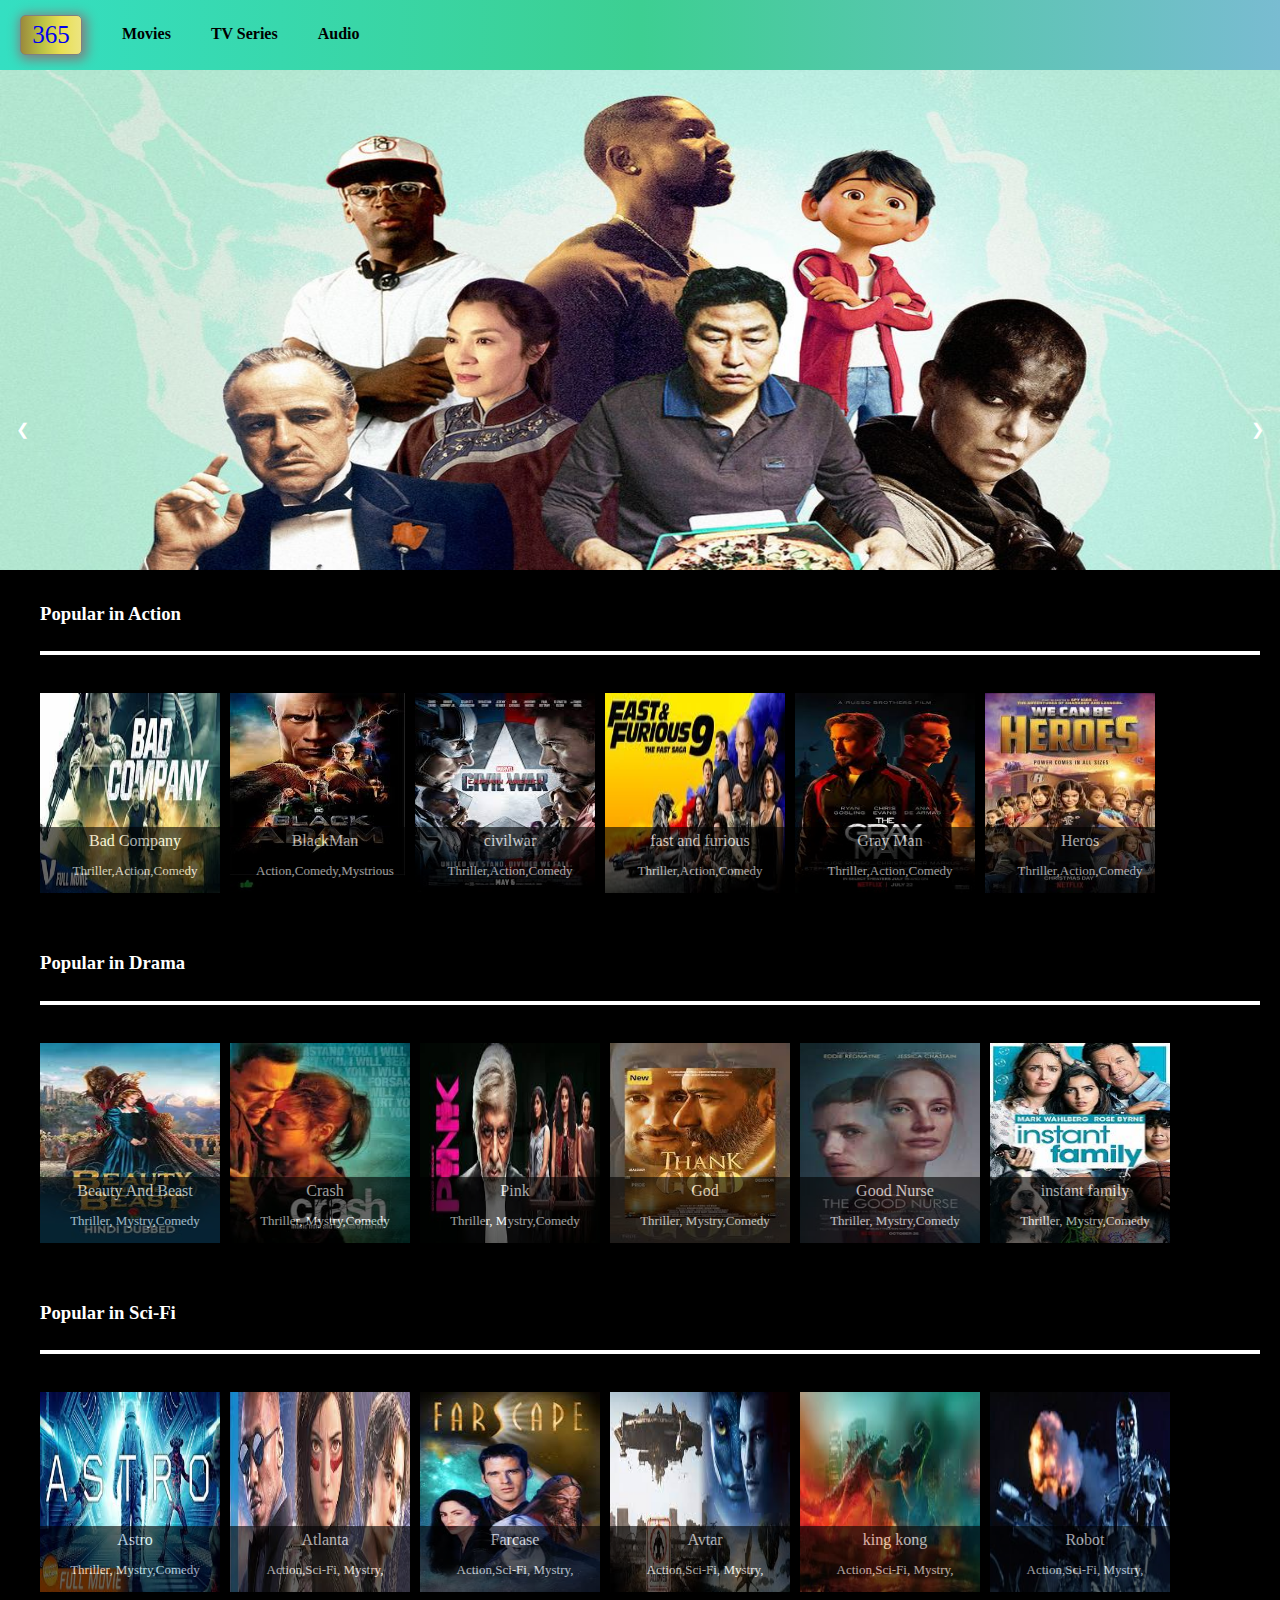
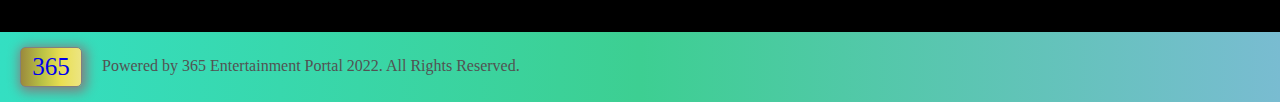
<file: 365movies/index.html>
<!DOCTYPE html>
<html lang="en">
<head>
    <meta charset="UTF-8">
    <meta http-equiv="X-UA-Compatible" content="IE=edge">
    <link rel="stylesheet" href="index.css" >
    <meta name="viewport" content="width=device-width, initial-scale=1.0">
    <title>365Movies</title>
</head>
<body>
    <header>
        <nav class="anime">
            <a href="index.html" class="logo">365</a>
            <div class="nav-link">
                <a href="movie.html">Movies</a>
                <a href="#">TV Series</a>
                <a href="#">Audio</a>
            </div>
           
        </nav>
    </header>

    
    <div>
        <!-- Image slides show -->        
        <div class="slideshow-container">
                <div class="mySlides">
                    <img src="image1.jpg" height="500px" width="100%" >
                </div>

                <div class="mySlides">
                    <img src="image2.jpg" height="500px" width="100%" >
                </div>

                <div class="mySlides">
                    <img src="image3.jpg" height="500px" width="100%" >
                </div>
            </div>
            
            <!-- left and right coltrols -->
                <a class="prev" onclick="plusSlides(-1)">
                    &#10094;
                </a>

                <a class="next" onclick="plusSlides(1)">
                    &#10095;
                </a>
        </div>

        <div class="movies">
            <h3>Popular in Action</h3>
            <hr>
            
            <div class="movies-container"> 
             <div class="movies-details">
                <img src="action/badcompany.jpeg" >
                <div class="movie-name">
                    <label>Bad Company</label>
                    <p>Thriller,Action,Comedy</p>
                </div>
            </div>
            <div class="movies-details">
                <img src="action/BlackMan.jpeg" >
                <div class="movie-name">
                    <label>BlackMan</label>
                    <p>Action,Comedy,Mystrious</p>
                </div>
            </div>
            <div class="movies-details">
                <img src="action/civilwar.jpeg" >
                <div class="movie-name">
                    <label>civilwar</label>
                    <p>Thriller,Action,Comedy</p>
                </div>
            </div>
            <div class="movies-details">
                <img src="action/fastandfurious.jpeg" >
                <div class="movie-name">
                    <label>fast and furious</label>
                    <p>Thriller,Action,Comedy</p>
                </div>
            </div>
            <div class="movies-details">
                <img src="action//grayman.jpeg" >
                <div class="movie-name">
                    <label>Gray Man</label>
                    <p>Thriller,Action,Comedy</p>
                </div>
            </div>
            <div class="movies-details">
                <img src="action//heros.jpeg" >
                <div class="movie-name">
                    <label>Heros</label>
                    <p>Thriller,Action,Comedy</p>
                </div>
            </div>
        </div>
        
    </div>


        <div class="movies">
            <h3>Popular in Drama</h3>
            <hr>
            <div class="movies-container">
            <div class="movies-details">
                <img src="drama/beautyAndBeast.jpeg" >
                <div class="movie-name">
                    <label>Beauty And Beast</label>
                    <p>Thriller, Mystry,Comedy</p>
                </div>
            </div>
            <div class="movies-details">
                <img src="drama/Crash.jpeg" >
                <div class="movie-name">
                    <label>Crash</label>
                    <p>Thriller, Mystry,Comedy</p>
                </div>
            </div>
            <div class="movies-details">
                <img src="drama/pink.jpeg" >
                <div class="movie-name">
                    <label>Pink</label>
                    <p>Thriller, Mystry,Comedy</p>
                </div>
            </div>
            <div class="movies-details">
                <img src="drama/god.jpeg" >
                <div class="movie-name">
                    <label>God</label>
                    <p>Thriller, Mystry,Comedy</p>
                </div>
            </div>
            <div class="movies-details">
                <img src="drama/goodnurse.jpeg" >
                <div class="movie-name">
                    <label>Good Nurse</label>
                    <p>Thriller, Mystry,Comedy</p>
                </div>
            </div>
            <div class="movies-details">
                <img src="drama/instantfamily.jpeg" >
                <div class="movie-name">
                    <label>instant family</label>
                    <p>Thriller, Mystry,Comedy</p>
                </div>
            </div>
        </div>
        
    </div>

        <div class="movies">
            <h3>Popular in Sci-Fi</h3>
            <hr>
            <div class="movies-container">
            <div class="movies-details">
                <img src="scific/astro.jpeg" >
                <div class="movie-name">
                    <label>Astro</label>
                    <p>Thriller, Mystry,Comedy</p>
                </div>
            </div>
            <div class="movies-details">
                <img src="scific/atlanta.jpeg" >
                <div class="movie-name">
                    <label>Atlanta</label>
                    <p>Action,Sci-Fi, Mystry,</p>
                </div>
            </div>
            <div class="movies-details">
                <img src="scific/farcase.jpeg" >
                <div class="movie-name">
                    <label>Farcase</label>
                    <p>Action,Sci-Fi, Mystry,</p>
                </div>
            </div>
            <div class="movies-details">
                <img src="scific/avtar.jpeg" >
                <div class="movie-name">
                    <label>Avtar</label>
                    <p>Action,Sci-Fi, Mystry,</p>
                </div>
            </div>
            <div class="movies-details">
                <img src="scific/kingkong.jpeg" >
                <div class="movie-name">
                    <label>king kong</label>
                    <p>Action,Sci-Fi, Mystry,</p>
                </div>
            </div>
            <div class="movies-details">
                <img src="scific/robot.jpeg" >
                <div class="movie-name">
                    <label>Robot</label>
                    <p>Action,Sci-Fi, Mystry,</p>
                </div>
            </div>
        </div>
    </div>


    </div>

    <footer class="anime">
        <a href="index.html" class="logo">365</a>
        <label>Powered by 365 Entertainment Portal 2022. All Rights Reserved.</label>
    </footer>

    <!-- JavaScript for slide show -->
    <script src="index.js">
    </script>
</body>
</html>
</file>
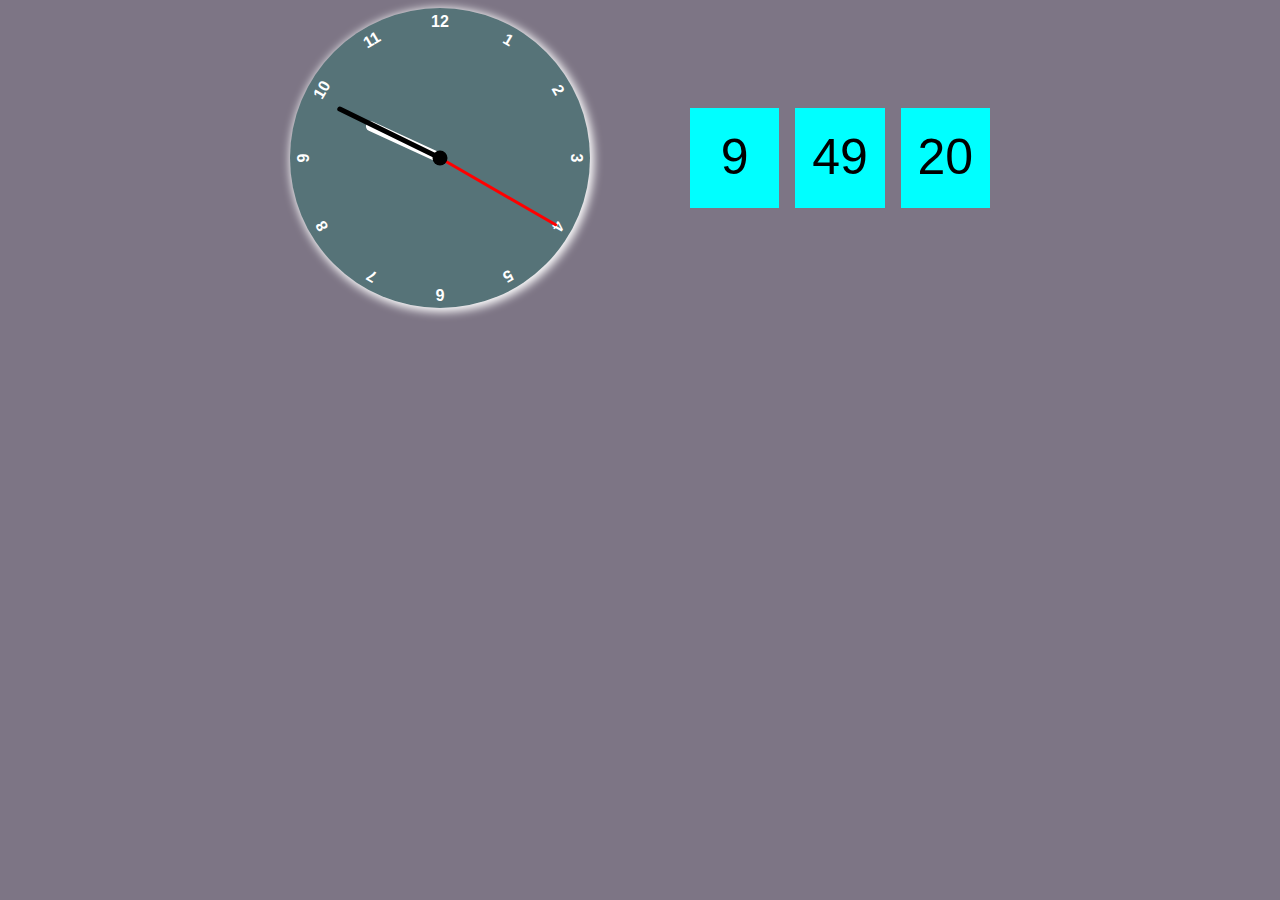
<file: clock.html>
<!DOCTYPE html>
<html lang="en">
  <head>
    <meta charset="UTF-8" />
    <meta name="viewport" content="width=device-width, initial-scale=1.0" />
    <title>Document</title>
    <link rel="stylesheet" href="clock.css" />
  </head>
  <body>
    <!-- analog clock -->
    <div class="clock">
      <div class="dot"></div>
      <div class="hand hrs" id="hours"></div>
      <div class="hand min" id="minute"></div>
      <div class="hand sec" id="seconds"></div>

      <div class="number number1">1</div>
      <div class="number number2">2</div>
      <div class="number number3">3</div>
      <div class="number number4">4</div>
      <div class="number number5">5</div>
      <div class="number number6">6</div>
      <div class="number number7">7</div>
      <div class="number number8">8</div>
      <div class="number number9">9</div>
      <div class="number number10">10</div>
      <div class="number number11">11</div>
      <div class="number number 12">12</div>
    </div>

    <!-- Digital Clock -->
    <div class="dig-clock">
      <div class="dig-hour dig" id="data-hour">1</div>
      <div class="dig-min dig" id="data-min">1</div>
      <div class="dig-sec dig" id="data-sec">1</div>
    </div>

    <script>
      // analog clock
      setInterval(setClock, 1000);
      const hours = document.getElementById("hours");
      const minute = document.getElementById("minute");
      const seconds = document.getElementById("seconds");

      function setClock() {
        const currentDate = new Date();
        const secondRatio = currentDate.getSeconds() / 60;
        const minuteRatio = (secondRatio + currentDate.getMinutes()) / 60;
        const hoursRatio = (minuteRatio + currentDate.getHours()) / 12;

        setRotation(seconds, secondRatio);
        setRotation(minute, minuteRatio);
        setRotation(hours, hoursRatio);
      }

      function setRotation(element, rotationRatio) {
        element.style.setProperty("--rotation", rotationRatio * 360);
      }

      setClock();

      // digital clock

      setInterval(digClock, 1000);

      const dig_hour = document.getElementById("data-hour");
      const dig_min = document.getElementById("data-min");
      const dig_sec = document.getElementById("data-sec");

      function digClock() {
        const currentDate = new Date();

        const second = currentDate.getSeconds();
        const minute = currentDate.getMinutes();
        const hours = currentDate.getHours();

        changeNumer(dig_sec, second);
        changeNumer(dig_min, minute);
        changeNumer(dig_hour, hours);
      }

      function changeNumer(element, newTime) {
        element.innerHTML = newTime;
      }

      digClock();
    </script>
  </body>
</html>
</file>
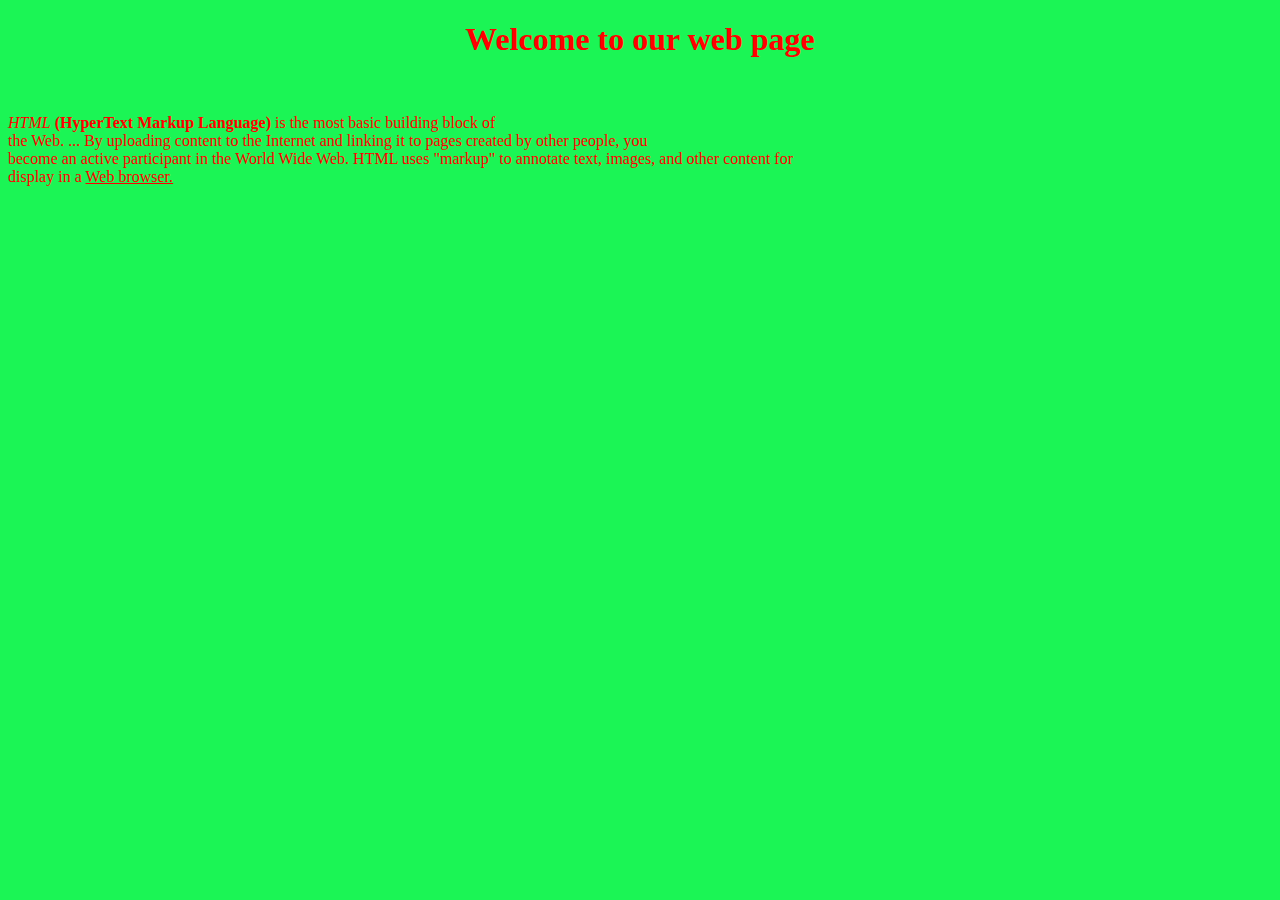
<file: practise02.html>
<!DOCTYPE html>
<html>
<head>
	<meta charset= "utf-8">
	<title>practise</title>
</head>
<body bgcolor = "#1bf555"
text = "red">

<h1 align ="Center">Welcome to our web page</h1><br>

<p><i>HTML</i> <b>(HyperText Markup Language)</b> is the most basic building block of <br>the Web. ... By uploading content to the Internet and linking it to pages created by other people, you <br>become an active participant in the World Wide Web. HTML uses "markup" to annotate text, images, and other content for<br> display in a <u>Web browser<u>.</p>


</body>
</html>
</file>
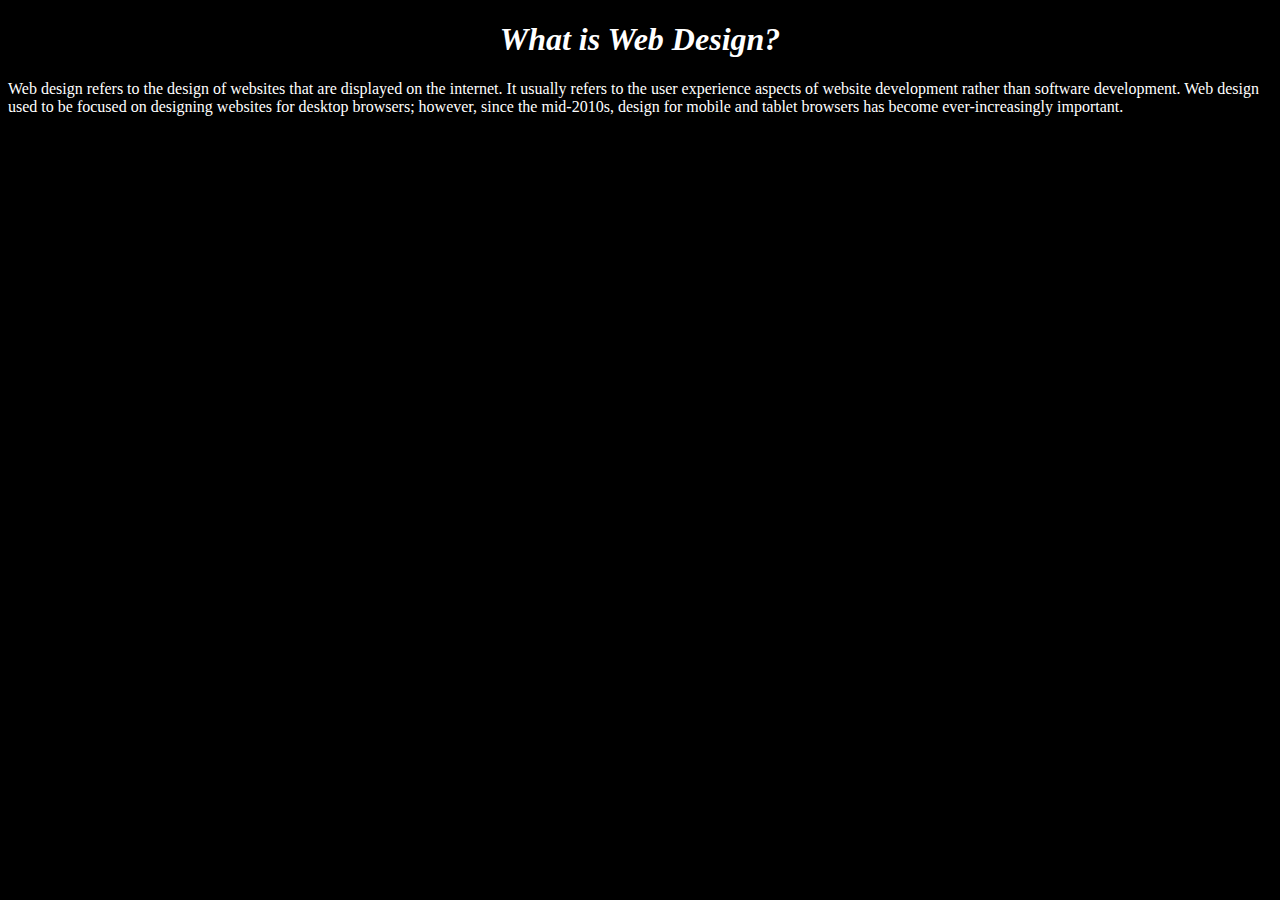
<file: practise03.html>
<!DOCTYPE html>
<html>
<head>
	<meta charset= "utf-8">
	<title>Lab Exercise 4</title>
</head>
<body bgcolor = "Black" text = "White">

	<h1 align = "Center"><i><b>What is Web Design?</b></i></h1>
	<p>Web design refers to the design of websites that are displayed on the internet. It usually refers to the user experience aspects of website development rather than software development. Web design used to be focused on designing websites for desktop browsers; however, since the mid-2010s, design for mobile and tablet browsers has become ever-increasingly important.</p>


</body>
</html>
</file>
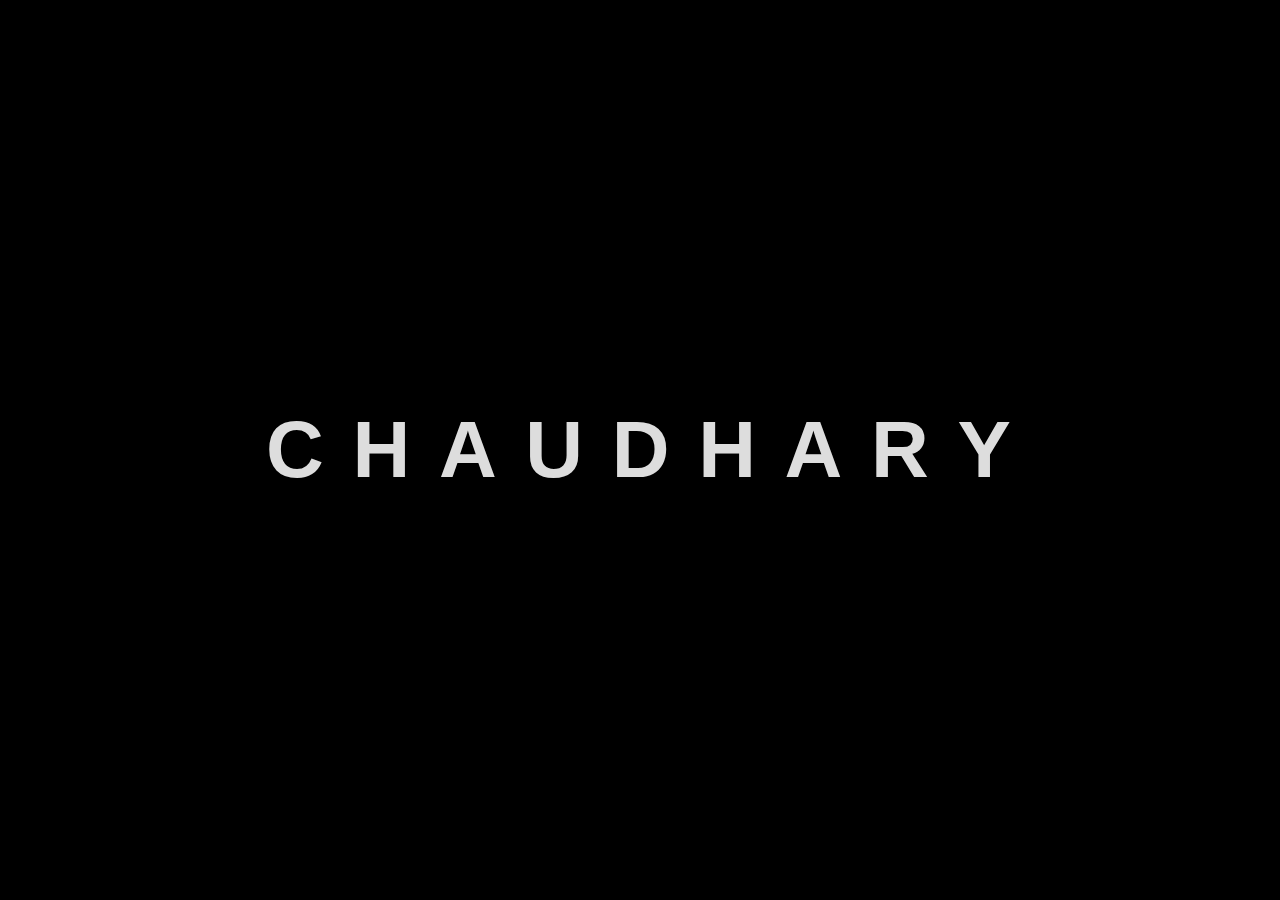
<file: textani2.html>
<!DOCTYPE html>
<html lang="en">
<head>
    <meta charset="UTF-8">
    <meta name="viewport" content="width=device-width, initial-scale=1.0">
    <title>Document</title>
    <link rel="stylesheet" href="text2.css" />
</head>
<body>
    
    <section>
        <h1>
            <span>C</span>
            <span>H</span>
            <span>A</span>
            <span>U</span>
            <span>D</span>
            <span>H</span>
            <span>A</span>
            <span>R</span>
            <span>Y</span>      
        </h1>
    </section>
</body>
</html>
</file>
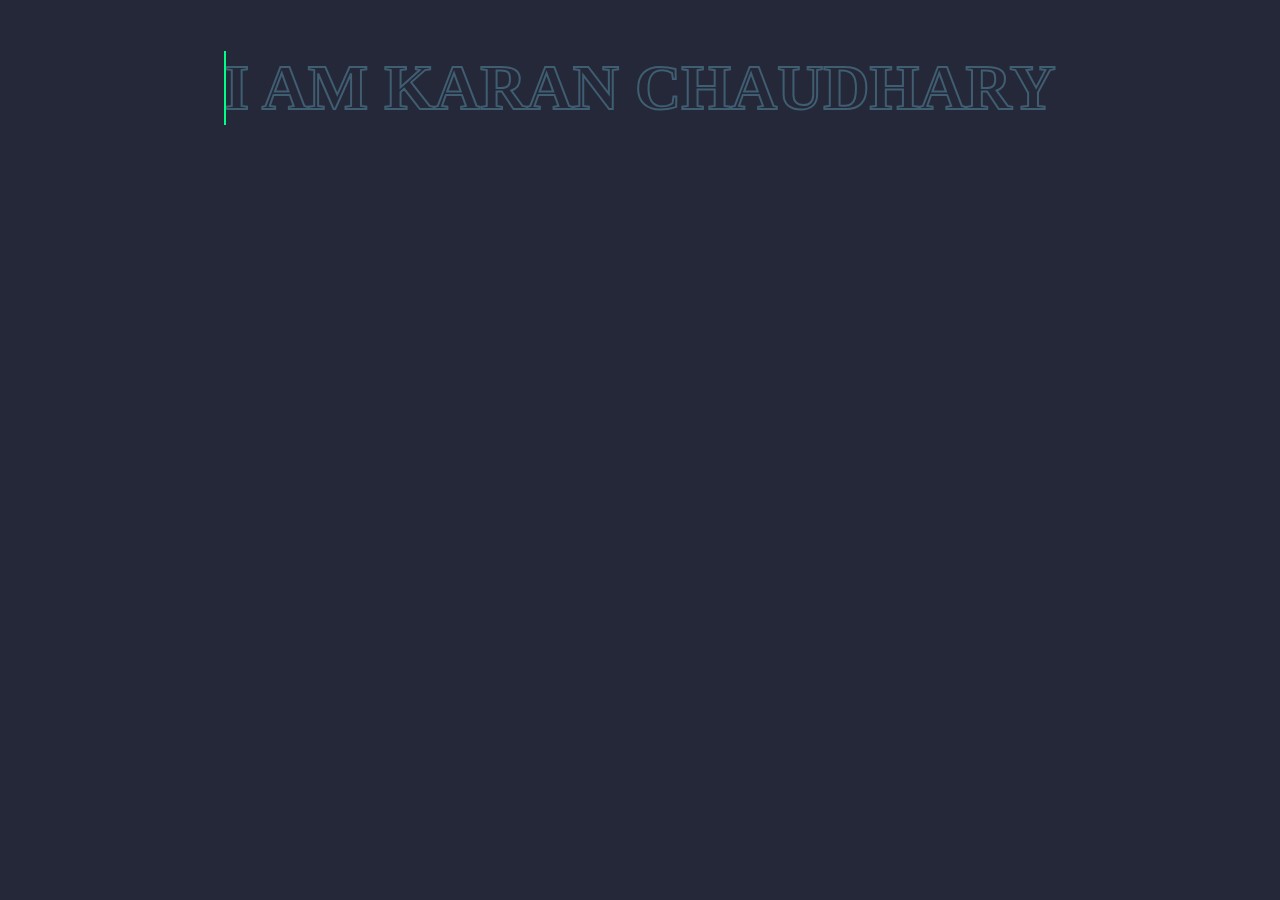
<file: textanimation1.html>
<!DOCTYPE html>
<html lang="en">
<head>
    <meta charset="UTF-8">
    <meta name="viewport" content="width=device-width, initial-scale=1.0">
    <title>Document</title>
    <link href="textanim1.css" rel="stylesheet" />
</head>
<body>
    
    <h1 data-text="I am Karan Chaudhary">I am Karan Chaudhary</h1>

</body>
</html>
</file>
<file: 365movies/index.css>
body{
    max-width: 100%;
    margin: 0;
    padding: 0;
    overflow-x:hidden ;
    background-color:black;
    color: white;
}

.anime{
    width:100%;
    padding-block: 15px;
    background: linear-gradient( 0.25turn, rgb(52, 223, 194) , rgb(61, 207, 146), rgb(121, 188, 209));
    animation-name: header;
    animation-duration: 5s;
    animation-timing-function: linear;
    animation-iteration-count: infinite;

    display: flex;
    flex-direction: row;
    flex-wrap: wrap;
}

@keyframes header {
    0% { background: linear-gradient( 0.25turn, rgb(52, 223, 194) , rgb(61, 207, 146),rgb(121, 188, 209));}
    35% { background: linear-gradient( 0.25turn, rgb(61, 207, 146),rgb(121, 188, 209),rgb(52, 223, 194) );}
    70% { background: linear-gradient( 0.25turn,rgb(121, 188, 209),rgb(52, 223, 194),rgb(61, 207, 146));}
   100% { background: linear-gradient( 0.25turn, rgb(52, 223, 194) , rgb(61, 207, 146),rgb(121, 188, 209));} 
}

.logo{
    text-decoration:none;
    background: linear-gradient( 0.25turn, rgb(155, 138, 61) , rgb(184, 192, 68), rgb(233, 223, 81),rgb(236, 229, 130));
    font-size: 25px;
    margin-inline: 20px;
    width: 50px;
    text-align: center;
    padding: 5px;
    border-radius: 5px;
    cursor: pointer;
    border: 1px solid gray;
    box-shadow: 2px 2px 12px 3px gray;
}

.nav-link{
    margin-top: 10px;
    display: flex;
    flex-direction: row;
    flex-wrap: wrap;
}
.nav-link a{
    color: black;
    margin-inline: 20px;
    text-decoration: none;
    font-weight: bold;
}
.nav-link a:hover{
    color: gray;
    cursor: pointer;
}

.anime label{
    margin-top: 10px;
    font-weight: 200;
    color: rgb(82, 82, 82);
}


/* slideshow css */
.mySlides{
    display: none;
}

.slideshow-container{
    max-width: 100%;
    position: relative;
    margin: auto;
}

/* arrow prev and next */
.prev, .next{
    cursor: pointer;
    margin-inline: 1px;
    position: absolute;
    top:45%;
    padding: 15px;
    text-align: left;
    color:white;
}

.next{
    right:0;
}

.prev:hover, .next:hover {
    transition: 1px;
    transition-duration: 0.5s;
    transition-delay: 0.2s;
    background-color: rgba(238, 238, 238, 0.8);
    color: black;
}

.movies{
    width: 95%;
    display:flex;
    flex-direction: column;
    column-gap: 10px;
    margin: 10px;
    justify-content: center;
    margin-inline: 40px;
    
}
.movies hr{
    width: 100%;
    border:  2px solid white;
}
.movies-container{
    display: flex;
    flex-basis: auto;
    flex-wrap: wrap;
    margin-block: 20px;
}

.movies-details{
    margin-right: 10px;
    max-width: 180px;
    max-height: 200px;
    margin-block: 10px;
}
.movies-details img{
    width: 100%;
    height:100%;
    /* display:none; */
}
.movies-details:hover{
    cursor: pointer;
    box-shadow: 2px 2px 10px  2px white;
}
.movie-name{
    width: 180px;
    height: 60px;
    position: absolute;
    margin-top: -70px;
    padding: 5px;
    display: flex;
    flex-direction: column;
    /* flex-wrap: wrap; */
    align-items: center;
    background-color:black;
    color: white;
    opacity: 0.6;
}
.movie-name p{
    font-size: 13px;
    display: flex;
}

.movie-name:hover{
    cursor: pointer;
}

.movies-container-list{
    display: flex;
    flex-basis: auto;
    flex-wrap: wrap;
    justify-content: center;
    margin-block: 20px;
    margin-inline: 20px;;
}

.filter{
    display: flex;
    width: 90%;
    flex-direction: row;
    margin-left: 100px;
    justify-content: space-between;
}

.options{
    width: 15%;
    height: 40px;
    padding-left: 15px;
    font-size: 18px;
    border-radius: 5px;
    background-color: rgb(255, 217, 0);
}
.options:hover{
    cursor:pointer;
}
.search{
    width: 50%;
    height: 35px;
    display: flex;
    justify-content: space-between;
    border-radius: 5px;
   
}
.search input{
    width:100%;
    margin:0;
    padding-left:15px;
    font-size: 18px;
    border-top-left-radius: 5px;
    border-bottom-left-radius:5px ;
    border: none;
    background-color: rgb(255, 217, 0);
}
.search img{
    border-top-right-radius: 5px;
    border-bottom-right-radius:5px ;
    background-color: rgb(255, 217, 0);
}
.search img:hover{
    cursor: pointer;
}

.movies-items{
    margin-right: 10px;
    max-width: 180px;
    max-height: 200px;
    margin-block: 10px;
    /* display: none; */
}
.movies-items img{
    width: 100%;
    height:100%;
}
.movies-items:hover{
    cursor: pointer;
    box-shadow: 2px 2px 10px  2px white;
}

#genere{
    display: block;
}

.selectOption:hover{
    cursor: pointer;
}
.show{
    display: block;

}
</file>
<file: clock.css>
body{
    background-color: rgb(125, 117, 133);
    font-family: sans-serif;
    color: white;
    display: flex;
    justify-content: center;
    align-items: center;
}

.clock{
    position: relative;
    width: 300px;
    height: 300px;
    background-color: rgb(86, 115, 120);
    box-shadow:  2px 2px 10px 2px white;
    border-radius: 50%;
}

/* .dot{
    width: 15px;
    height: 15px;
    background-color: black;
    border-radius: 50%;
    position: absolute;
    top: 17%;
    left: 49.67%;
    z-index: 2;
} */

/* .hrs{
    width: 10px;
    height: 60px;
    background-color: white;
    border-radius: 10px;
    left:  49.80%;
    top: 12%;
}

.min{
    width: 8px;
    height: 100px;
    background-color: rgb(164, 151, 151);
    border-radius: 10px;
    left:  49.85%;
    top: 7%;
    z-index: 1;
}

.sec{
    width: 5px;
    height: 130px;
    background-color: rgb(154, 63, 63);
    border-radius: 10px;
    left:  49.925%;
    top: 5%;
    z-index: 1;
} */

.number{
    font-weight: 600;
    --rotation:0deg;
    position: absolute;
    width: 290px;
    height: 290px;
    padding: 5px;
    text-align: center;
    transform:rotate(var(--rotation));
}

.number1 {
 transform: rotate(30deg);
}

.number2 {
 transform: rotate(60deg);
}
.number3 {
 transform: rotate(90deg);
}
.number4 {
 transform: rotate(120deg);
}
.number5 {
 transform: rotate(150deg);
}
.number6 {
 transform: rotate(180deg);
}
.number7 {
 transform: rotate(210deg);
}
.number8 {
 transform: rotate(240deg);
}
.number9 {
 transform: rotate(270deg);
}
.number10 {
 transform: rotate(300deg);
}
.number11 {
 transform: rotate(330deg);
}

.clock::after{
    content: '';
    position: absolute;
    background-color: black;
    z-index: 11;
    width: 15px;
    height: 15px;
    top: 50%;
    left: 50%;
    transform:translate(-50%, -50%);
    border-radius: 50%;
}

.clock .hand{
    --rotation:0;
    position: absolute;
    bottom: 50%;
    left: 50%;
    transform-origin: bottom;
    transform: translateX(-50%) rotate(calc(var(--rotation) * 1deg));
    border-radius: 10px 10px 0 0;
    z-index: 10;
}

.clock .sec{
    width: 3px;
    height: 45%;
    background-color: red;
}

.clock .min{
    width: 5px;
    height: 38%;
    background-color: black;
}

.clock .hrs{
    width: 10px;
    height: 27%;
    background-color: white;
}

.dig-clock{
    margin-left: 100px;
    width: 300px;
    height: 100px;
    display: flex;
    gap: 1rem;
    display: flex;
    /* position: relative; */
}

.dig{
    width: 90px;
    background-color: aqua;
    text-align: center;
    color: black;
    font-size: 50px;
    padding-block: 20px;
}
</file>
<file: text2.css>
body{
    margin:0;
    padding:0;
}

section {
    height:100vh;
    background:#000;
}

h1{
    margin:0;
    padding:0;
    color: #ddd;
    position: absolute;
    top: 50%;
    transform: translateY(-50%);
    text-align: center;
    width: 100%;
    font-size: 5rem;
    font-family: sans-serif;
    letter-spacing: 0.2rem;
    /* opacity: 0; */
}

h1 span{
    display: inline-block;
    animation :animate 1s linear forwards;
}

@keyframes animate {
    0%{
      opacity: 0; 
      transform: rotateY(90deg); 
      filter:blur(10px);
    }
 100%{
    opacity: 1;
    transform: rotateY(0deg);
    filter:blur(0);
 }
}

h1 span:nth-child(1){
    animation-delay: 1s;
}

h1 span:nth-child(2){
    animation-delay: 2s;
}
h1 span:nth-child(3){
    animation-delay: 2.5s;
}
h1 span:nth-child(4){
    animation-delay: 3s;
}

h1 span:nth-child(5){
    animation-delay: 3.5s;
}
h1 span:nth-child(6){
    animation-delay: 3.75s;
}
h1 span:nth-child(7){
    animation-delay: 4s;
}
h1 span:nth-child(8){
    animation-delay: 4.5s;
}
h1 span:nth-child(9){
    animation-delay: 4.75s;
}
</file>
<file: textanim1.css>
body{
    display: flex;
    justify-content: center;
    background-color: #252839;
    align-items: center;
}

h1{
    position: relative;
    font-size: 4rem;
    color:#252839;
    -webkit-text-stroke: 2px rgb(63, 94, 113) ;
    text-transform: uppercase;
}

h1::before{
       content:attr(data-text);
       position: absolute;
       top:0;
       left: 0;
       width:0;
       height: 100%;
       color: #01fe87;
       -webkit-text-stroke: 2px #383d52;
       border-right: 2px solid #01fe87;
       overflow: hidden;
       animation:animate 6s linear infinite ;
}

@keyframes animate {
    0%,10%,100%{
        width: 0;
    }
    70%,90%{
        width: 100%;
    }
}
</file>
